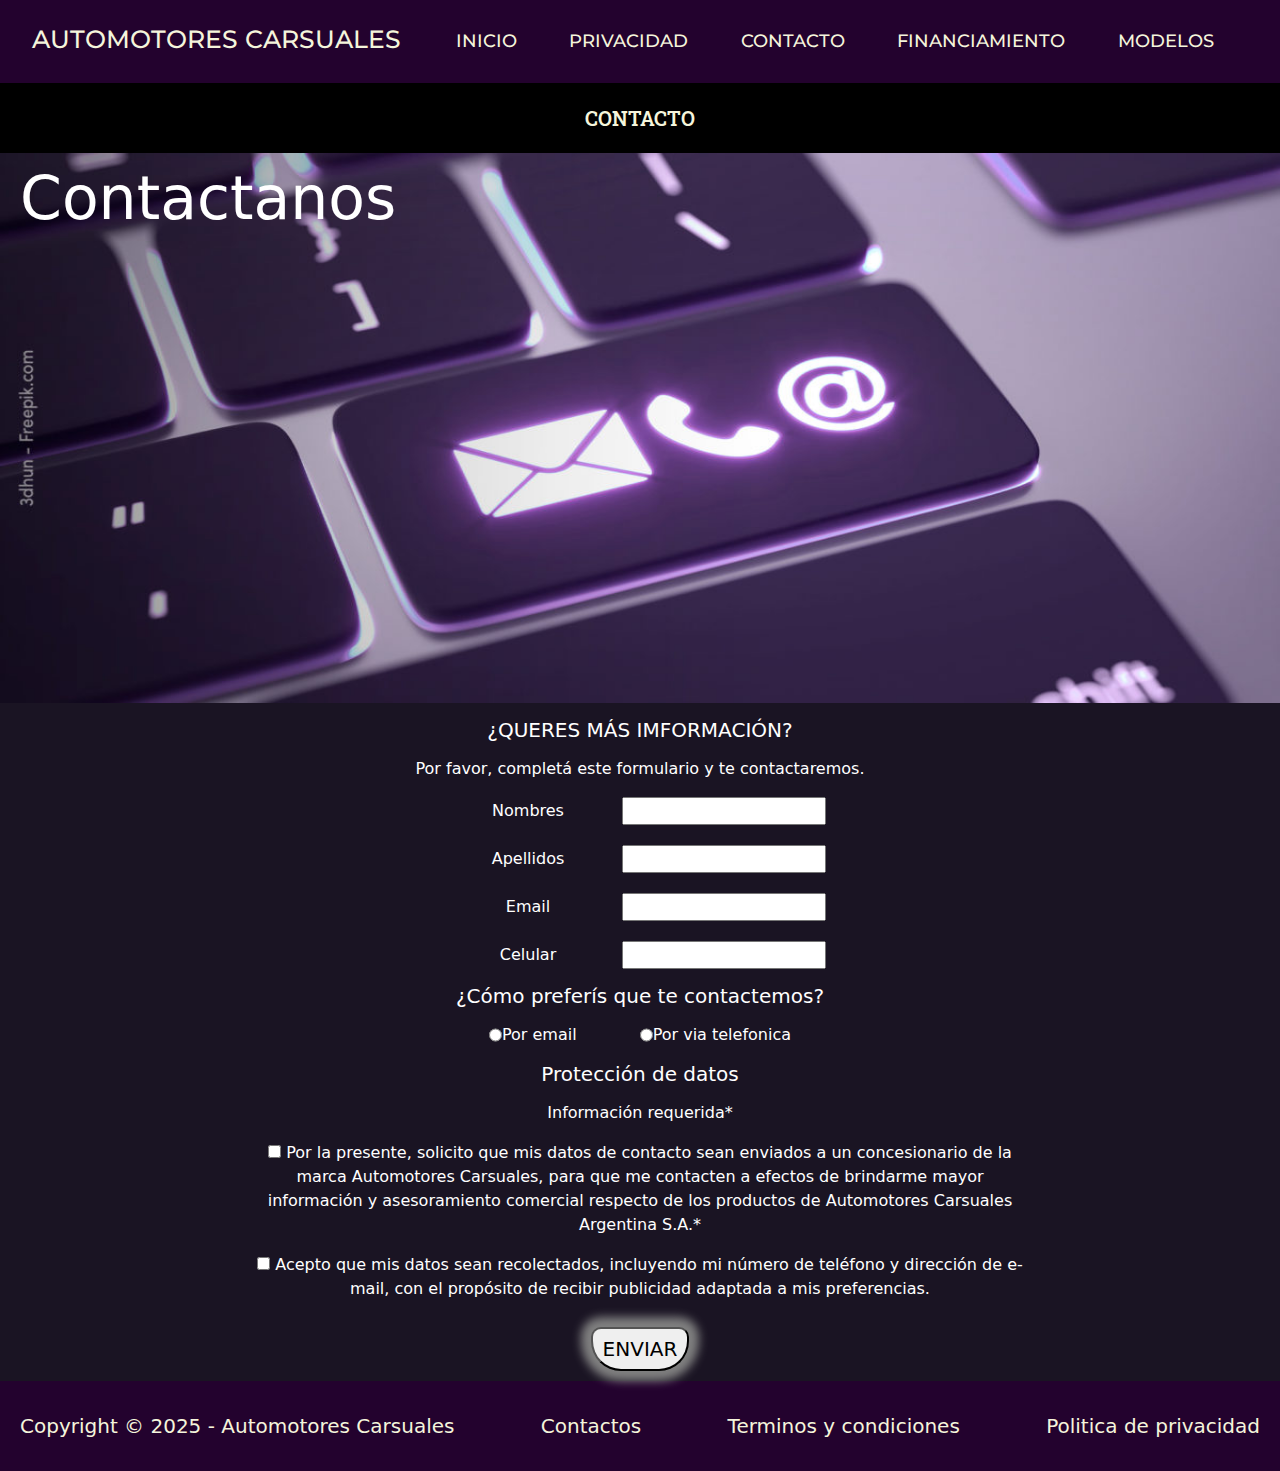
<file: page/contactos.html>
<!DOCTYPE html>
<html lang="en">
<head>
    <meta charset="UTF-8">
    <meta name="viewport" content="width=device-width, initial-scale=1.0">
    <!-- Fuentes -->
    <link rel="preconnect" href="https://fonts.googleapis.com">
    <link rel="preconnect" href="https://fonts.gstatic.com" crossorigin>
    <link href="https://fonts.googleapis.com/css2?family=Roboto+Slab:wght@100..900&display=swap" rel="stylesheet">
    <link rel="preconnect" href="https://fonts.googleapis.com">
    <link rel="preconnect" href="https://fonts.gstatic.com" crossorigin>
    <link href="https://fonts.googleapis.com/css2?family=Montserrat:ital,wght@0,100..900;1,100..900&display=swap" rel="stylesheet">
    <!-- bootstrap -->
    <link href="https://cdn.jsdelivr.net/npm/bootstrap@5.3.3/dist/css/bootstrap.min.css" rel="stylesheet" integrity="sha384-QWTKZyjpPEjISv5WaRU9OFeRpok6YctnYmDr5pNlyT2bRjXh0JMhjY6hW+ALEwIH" crossorigin="anonymous">
    <!-- ------------ -->
    <link rel="stylesheet" href="https://cdnjs.cloudflare.com/ajax/libs/animate.css/4.1.1/animate.min.css"/>
    <!-- css -->
    <link rel="stylesheet" href="../css/stilos.css">
    <title>Automotores Carsuales</title>
</head>
<body class="bodyContactos">
    <header>
        <nav class="navBarra navbar navbar-expand-lg">
            <div class="container-fluid">
                <div>
                    <h1 class="animate__animated animate__backInLeft">
                        <a class="navbar-brand text-center" href="../index.html">AUTOMOTORES CARSUALES</a>
                    </h1>
                </div>
                <button class="navbar-toggler" type="button" data-bs-toggle="collapse" data-bs-target="#navbarSupportedContent" aria-controls="navbarSupportedContent" aria-expanded="false" aria-label="Toggle navigation">
                <span class="navbar-toggler-icon"></span>
                </button>
                <div class="collapse navbar-collapse" id="navbarSupportedContent">
                    <ul class="navbar-nav col">
                        <li class="nav-item">
                            <a class="nav-link" href="../index.html">INICIO</a>
                        </li>
                        <li class="nav-item">
                            <a class="nav-link" href="privacidad.html">PRIVACIDAD</a>
                        </li>
                        <li class="nav-item">
                            <a class="nav-link" href="contactos.html">CONTACTO</a>
                        </li>
                        <li class="nav-item">
                            <a class="nav-link" href="financiamiento.html">FINANCIAMIENTO</a>
                        </li>
                        <li class="nav-item">    
                            <a class="nav-link" href="modelos.html">MODELOS</a>
                        </li>
                    </ul>
                </div>
            </div>
        </nav>
            <p class="frase fw-semibold">
                CONTACTO
            </p>
    </header>
    <main class="mainContactos">
        <div class="contactanos">
            <p>Contactanos</p>
        </div>
    </main>
    <section class="sectionContactos">
        <form class="formcontacto">
            <div>
                <h2>
                    ¿QUERES MÁS IMFORMACIÓN?
                </h2>
                <p>
                    Por favor, completá este formulario y te contactaremos.
                </p>
            </div>
            <div class="formulario">
                    <label for="nombres">Nombres </label> 
                    <input type="text" id="nombres" required> 
                    <label for="apellidos">Apellidos</label> 
                    <input type="text" id="apellidos" required>
                    <label for="email">Email</label>
                    <input type="email" id="email" required>
                    <label for="celular">Celular</label>
                    <input type="tel" id="celular" pattern="[0-9]{10}" title="Por favor inserte su numero de telefono" required>
            </div>
            <div class="divDos">
                <h2>
                    ¿Cómo preferís que te contactemos?
                </h2>
                <div>
                    <div>
                        <input type="radio" name="tilde" required>
                        <label for="porEmail">Por email</label>
                    </div>
                    <div>
                        <input type="radio" name="tilde" required>
                        <label for="porCelular">Por via telefonica</label>
                    </div>
                </div>
            </div>
            <div class="divTres">
                <h2>
                    Protección de datos
                </h2>
                <p>
                    Información requerida*
                </p>
                <p> 
                    <input type="checkbox" for "textoH2" required>
                    Por la presente, solicito que mis datos de contacto sean enviados a un concesionario de la marca Automotores Carsuales, para que me contacten a efectos de brindarme mayor información y asesoramiento comercial respecto de los productos de Automotores Carsuales Argentina S.A.*
                </p>
                <p> 
                    <input type="checkbox" for "textoH2" required>
                    Acepto que mis datos sean recolectados, incluyendo mi número de teléfono y dirección de e-mail, con el propósito de recibir publicidad adaptada a mis preferencias.  
                </p>
                <button type="submit" class="botonEnviar"><a href="enviar.html">ENVIAR</a></button>
            </div>
        </form>
    </section>
    <footer>
        <div>
            <ul>
                <li>
                    <p>Copyright © 2025 - Automotores Carsuales</p>
                </li>
                <li>
                    <a href="contactos.html">Contactos</a>
                </li>
                <li>
                    <a href="">Terminos y condiciones</a>
                </li>
                <li>
                    <a href="privacidad.html">Politica de privacidad</a>
                </li>
            </ul>
        </div>
    </footer>
    <script src="https://cdn.jsdelivr.net/npm/bootstrap@5.3.3/dist/js/bootstrap.bundle.min.js" integrity="sha384-YvpcrYf0tY3lHB60NNkmXc5s9fDVZLESaAA55NDzOxhy9GkcIdslK1eN7N6jIeHz" crossorigin="anonymous"></script>
</body>
</html>
</file>
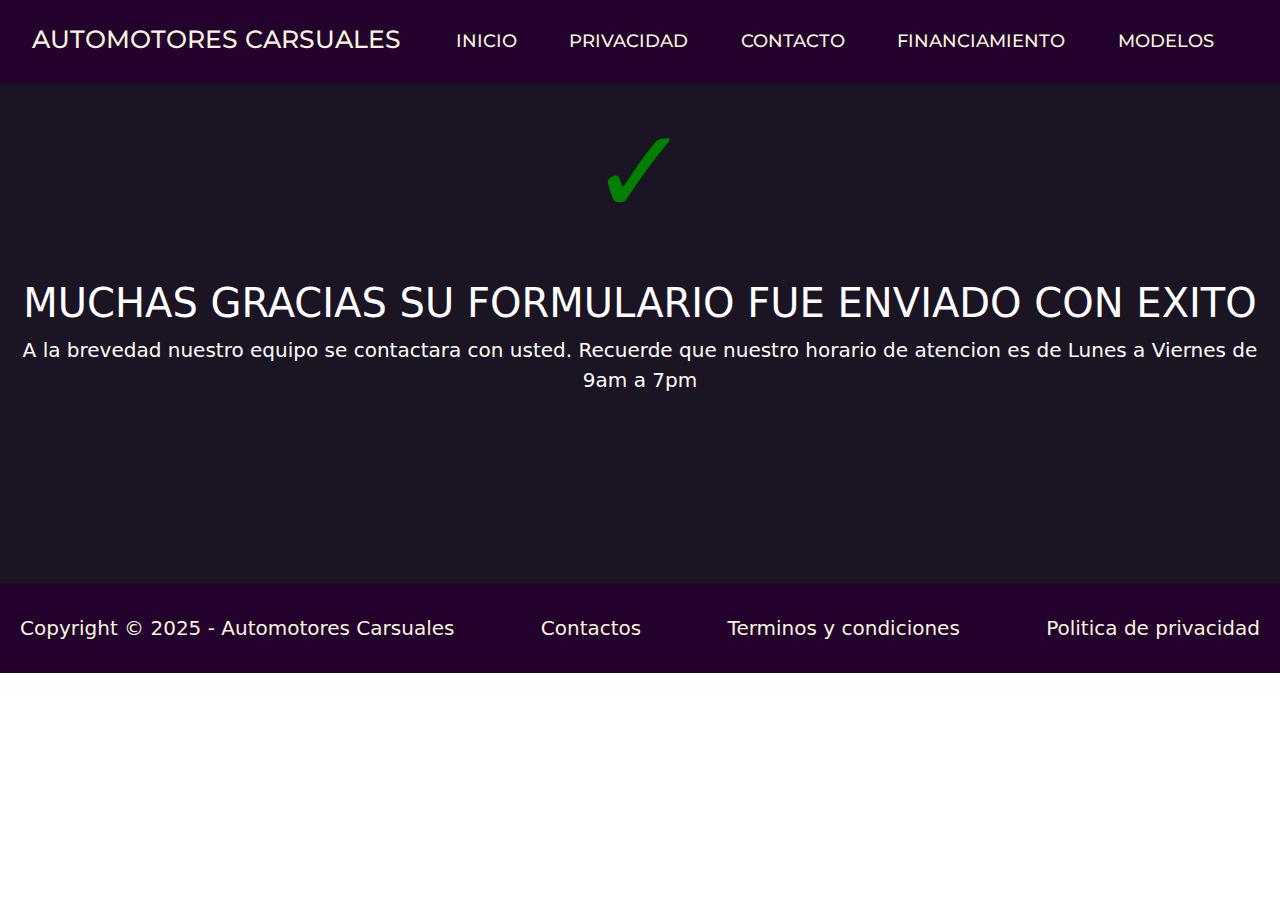
<file: page/enviar.html>
<!DOCTYPE html>
<html lang="en">
<head>
    <meta charset="UTF-8">
    <meta name="viewport" content="width=device-width, initial-scale=1.0">
    <!-- Fuentes -->
    <link rel="preconnect" href="https://fonts.googleapis.com">
    <link rel="preconnect" href="https://fonts.gstatic.com" crossorigin>
    <link href="https://fonts.googleapis.com/css2?family=Roboto+Slab:wght@100..900&display=swap" rel="stylesheet">
    <link rel="preconnect" href="https://fonts.googleapis.com">
    <link rel="preconnect" href="https://fonts.gstatic.com" crossorigin>
    <link href="https://fonts.googleapis.com/css2?family=Montserrat:ital,wght@0,100..900;1,100..900&display=swap" rel="stylesheet">
    <!-- bootstrap -->
    <link href="https://cdn.jsdelivr.net/npm/bootstrap@5.3.3/dist/css/bootstrap.min.css" rel="stylesheet" integrity="sha384-QWTKZyjpPEjISv5WaRU9OFeRpok6YctnYmDr5pNlyT2bRjXh0JMhjY6hW+ALEwIH" crossorigin="anonymous">
    <!-- ------------ -->
    <link rel="stylesheet" href="https://cdnjs.cloudflare.com/ajax/libs/animate.css/4.1.1/animate.min.css"/>
    <!-- css -->
    <link rel="stylesheet" href="../css/stilos.css">
    <title>Automotores Carsuales</title>
</head>
<body class="bodyEnviar">
    <header>
        <nav class="navBarra navbar navbar-expand-lg">
            <div class="container-fluid">
                <div>
                    <h1 class="animate__animated animate__backInLeft">
                        <a class="navbar-brand text-center" href="../index.html">AUTOMOTORES CARSUALES</a>
                    </h1>
                </div>
                <button class="navbar-toggler" type="button" data-bs-toggle="collapse" data-bs-target="#navbarSupportedContent" aria-controls="navbarSupportedContent" aria-expanded="false" aria-label="Toggle navigation">
                <span class="navbar-toggler-icon"></span>
                </button>
                <div class="collapse navbar-collapse" id="navbarSupportedContent">
                    <ul class="navbar-nav col">
                        <li class="nav-item">
                            <a class="nav-link" href="../index.html">INICIO</a>
                        </li>
                        <li class="nav-item">
                            <a class="nav-link" href="privacidad.html">PRIVACIDAD</a>
                        </li>
                        <li class="nav-item">
                            <a class="nav-link" href="contactos.html">CONTACTO</a>
                        </li>
                        <li class="nav-item">
                            <a class="nav-link" href="financiamiento.html">FINANCIAMIENTO</a>
                        </li>
                        <li class="nav-item">    
                            <a class="nav-link" href="modelos.html">MODELOS</a>
                        </li>
                    </ul>
                </div>
            </div>
        </nav>
    </header>
    <main class="mainEnviar">
            <p class="check">
                ✓
            </p>
            <div>
                <h1>
                    MUCHAS GRACIAS SU FORMULARIO FUE ENVIADO CON EXITO
                </h1>
                <p>
                    A la brevedad nuestro equipo se contactara con usted. Recuerde que nuestro horario de atencion es de Lunes a Viernes de 9am a 7pm
                </p>
            </div>
    </main>
<footer>
    <div>
        <ul>
            <li>
                <p>Copyright © 2025 - Automotores Carsuales</p>
            </li>
            <li>
                <a href="contactos.html">Contactos</a>
            </li>
            <li>
                <a href="">Terminos y condiciones</a>
            </li>
            <li>
                <a href="privacidad.html">Politica de privacidad</a>
            </li>
        </ul>
    </div>
</footer>
<script src="https://cdn.jsdelivr.net/npm/bootstrap@5.3.3/dist/js/bootstrap.bundle.min.js" integrity="sha384-YvpcrYf0tY3lHB60NNkmXc5s9fDVZLESaAA55NDzOxhy9GkcIdslK1eN7N6jIeHz" crossorigin="anonymous"></script>
</body>
</html>
</file>
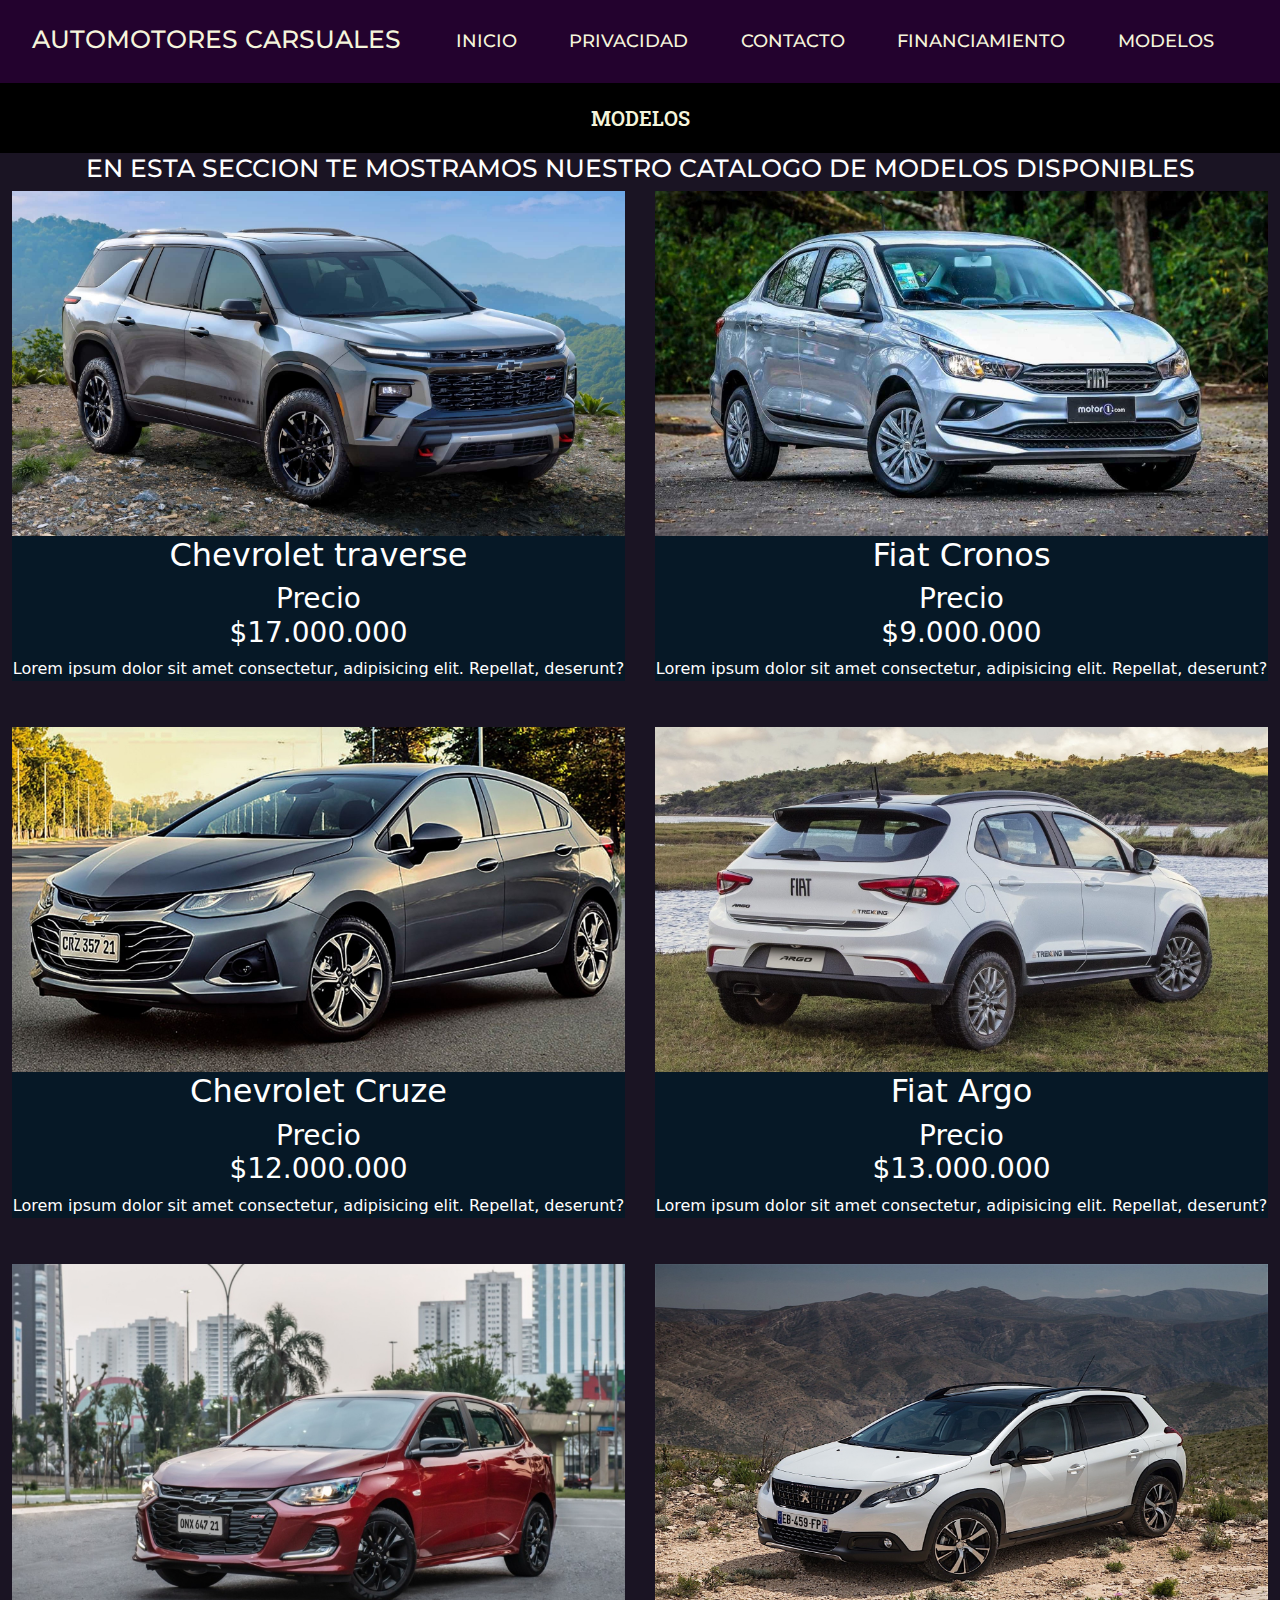
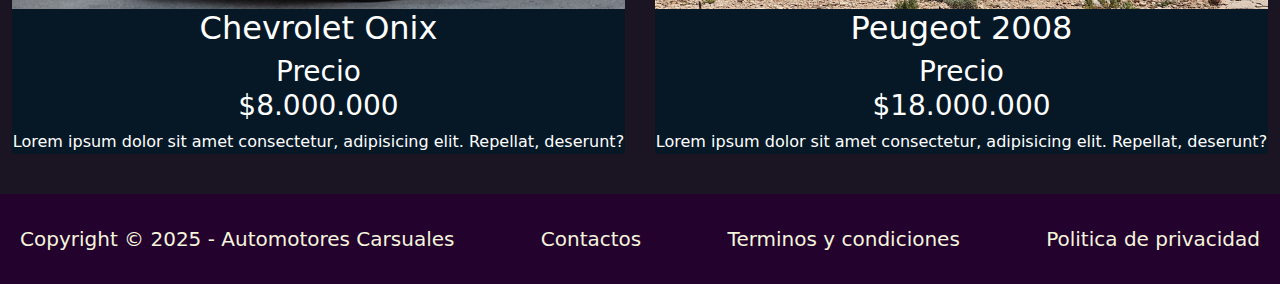
<file: page/modelos.html>
<!DOCTYPE html>
<html lang="en">
<head>
    <meta charset="UTF-8">
    <meta name="viewport" content="width=device-width, initial-scale=1.0">
    <!-- Fuentes -->
    <link rel="preconnect" href="https://fonts.googleapis.com">
    <link rel="preconnect" href="https://fonts.gstatic.com" crossorigin>
    <link href="https://fonts.googleapis.com/css2?family=Roboto+Slab:wght@100..900&display=swap" rel="stylesheet">
    <link rel="preconnect" href="https://fonts.googleapis.com">
    <link rel="preconnect" href="https://fonts.gstatic.com" crossorigin>
    <link href="https://fonts.googleapis.com/css2?family=Montserrat:ital,wght@0,100..900;1,100..900&display=swap" rel="stylesheet">
    <!-- bootstrap -->
    <link href="https://cdn.jsdelivr.net/npm/bootstrap@5.3.3/dist/css/bootstrap.min.css" rel="stylesheet" integrity="sha384-QWTKZyjpPEjISv5WaRU9OFeRpok6YctnYmDr5pNlyT2bRjXh0JMhjY6hW+ALEwIH" crossorigin="anonymous">
    <!-- ------------ -->
    <link rel="stylesheet" href="https://cdnjs.cloudflare.com/ajax/libs/animate.css/4.1.1/animate.min.css"/>
    <!-- css -->
    <link rel="stylesheet" href="../css/stilos.css">
    <title>Automotores Carsuales</title>
</head>
<body class="bodyContactos">
    <header>
        <nav class="navBarra navbar navbar-expand-lg">
            <div class="container-fluid">
                <div>
                    <h1 class="animate__animated animate__backInLeft">
                        <a class="navbar-brand text-center" href="../index.html">AUTOMOTORES CARSUALES</a>
                    </h1>
                </div>
                <button class="navbar-toggler" type="button" data-bs-toggle="collapse" data-bs-target="#navbarSupportedContent" aria-controls="navbarSupportedContent" aria-expanded="false" aria-label="Toggle navigation">
                <span class="navbar-toggler-icon"></span>
                </button>
                <div class="collapse navbar-collapse" id="navbarSupportedContent">
                    <ul class="navbar-nav col">
                        <li class="nav-item">
                            <a class="nav-link" href="../index.html">INICIO</a>
                        </li>
                        <li class="nav-item">
                            <a class="nav-link" href="privacidad.html">PRIVACIDAD</a>
                        </li>
                        <li class="nav-item">
                            <a class="nav-link" href="contactos.html">CONTACTO</a>
                        </li>
                        <li class="nav-item">
                            <a class="nav-link" href="financiamiento.html">FINANCIAMIENTO</a>
                        </li>
                        <li class="nav-item">    
                            <a class="nav-link" href="modelos.html">MODELOS</a>
                        </li>
                    </ul>
                </div>
            </div>
        </nav>
            <p class="frase fw-semibold">
                MODELOS
            </p>
    </header>
    <main class="mainModelos">
        <h1 class="text-center text-white">
            EN ESTA SECCION TE MOSTRAMOS NUESTRO CATALOGO DE MODELOS DISPONIBLES
        </h1>
        <section class="sectionModelos">
            <div class="container-fluid text-center">
                <div class="cuadroModelos">
                    <div class="divImgModelos">
                        <div class="imgmodelos">
                            <img src="../img/Chevrolet-traverse.jpg" class="img-fluid" alt="Chevrolet traverse">
                        </div>
                        <div>
                            <h2>Chevrolet traverse</h2>
                            <h3>Precio <br> $17.000.000</h3>
                            <p>Lorem ipsum dolor sit amet consectetur, adipisicing elit. Repellat, deserunt?</p>
                        </div>
                    </div>
                    <div class="divImgModelos">
                        <div class="imgmodelos">
                            <img src="../img/Cronos.jpg" class="img-fluid" alt="Fiat Cronos">
                        </div>
                        <div>
                            <h2>Fiat Cronos</h2>
                            <h3>Precio <br> $9.000.000</h3>
                            <p>Lorem ipsum dolor sit amet consectetur, adipisicing elit. Repellat, deserunt?</p>
                        </div>
                    </div>
                    <div class="divImgModelos">
                        <div class="imgmodelos">
                            <img src="../img/Cruze.jpg" class="img-fluid" alt="Chevrolet Cruze">
                        </div>
                        <div>
                            <h2>Chevrolet Cruze</h2>
                            <h3>Precio <br> $12.000.000</h3>
                            <p>Lorem ipsum dolor sit amet consectetur, adipisicing elit. Repellat, deserunt?</p>
                        </div>
                    </div>
                    <div class="divImgModelos">
                        <div class="imgmodelos">
                            <img src="../img/Fiat Argo.jpg" class="img-fluid" alt="Fiat Argo">
                        </div>
                        <div>
                            <h2>Fiat Argo</h2>
                            <h3>Precio <br> $13.000.000</h3>
                            <p>Lorem ipsum dolor sit amet consectetur, adipisicing elit. Repellat, deserunt?</p>
                        </div>
                    </div>
                    <div class="divImgModelos">
                        <div class="imgmodelos">
                            <img src="../img/Onix-2.jpg" class="img-fluid" alt="Chevrolet Onix">
                        </div>
                        <div>
                            <h2>Chevrolet Onix</h2>
                            <h3>Precio <br> $8.000.000</h3>
                            <p>Lorem ipsum dolor sit amet consectetur, adipisicing elit. Repellat, deserunt?</p>
                        </div>
                    </div>
                    <div class="divImgModelos">
                        <div class="imgmodelos">
                            <img src="../img/PEUGEOT-2008.jpg" class="img-fluid" alt="PEUGEOT-2008">
                        </div>
                        <div>
                            <h2>Peugeot 2008</h2>
                            <h3>Precio <br> $18.000.000</h3>
                            <p>Lorem ipsum dolor sit amet consectetur, adipisicing elit. Repellat, deserunt?</p>
                        </div>
                    </div>
            </div>
        </section>
        <br>
    </main>
    <footer>
        <div>
            <ul>
                <li>
                    <p>Copyright © 2025 - Automotores Carsuales</p>
                </li>
                <li>
                    <a href="contactos.html">Contactos</a>
                </li>
                <li>
                    <a href="">Terminos y condiciones</a>
                </li>
                <li>
                    <a href="privacidad.html">Politica de privacidad</a>
                </li>
            </ul>
        </div>
    </footer>
    <script src="https://cdn.jsdelivr.net/npm/bootstrap@5.3.3/dist/js/bootstrap.bundle.min.js" integrity="sha384-YvpcrYf0tY3lHB60NNkmXc5s9fDVZLESaAA55NDzOxhy9GkcIdslK1eN7N6jIeHz" crossorigin="anonymous"></script>
</body>
</html>
</file>
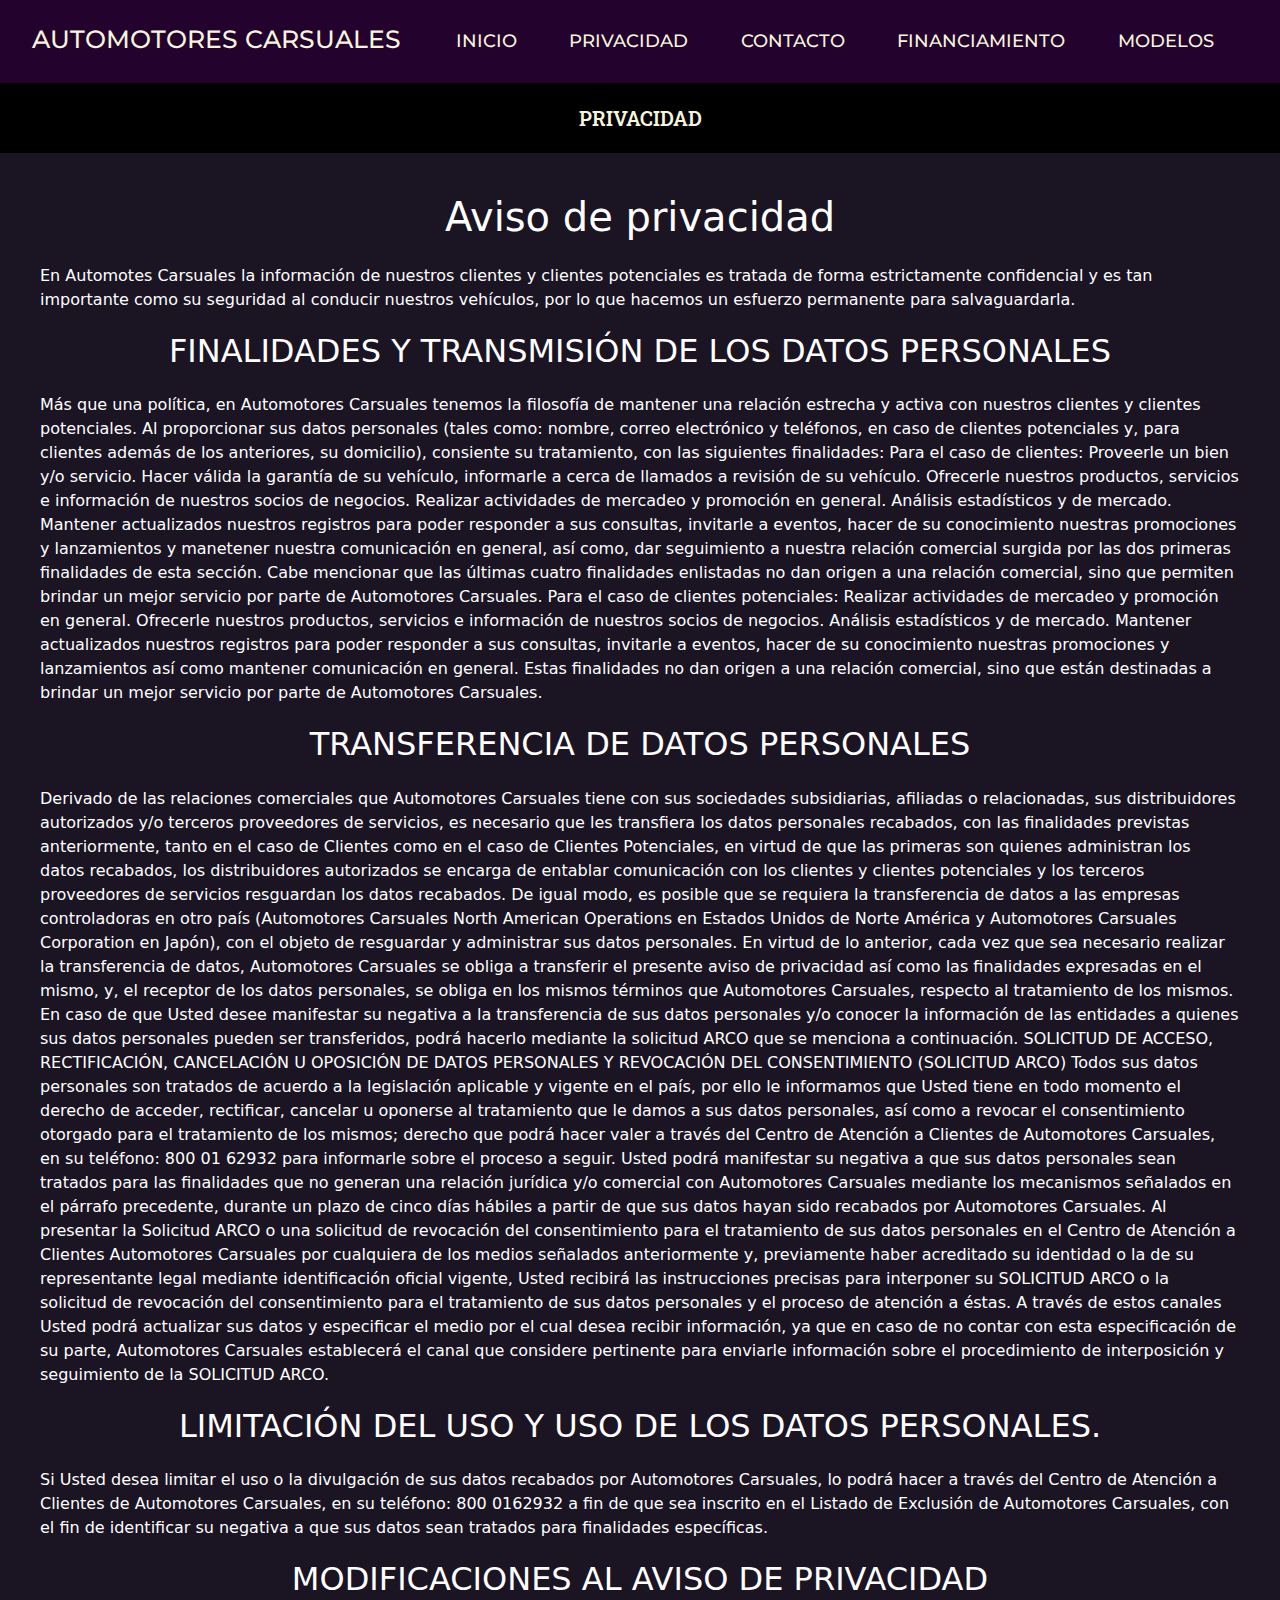
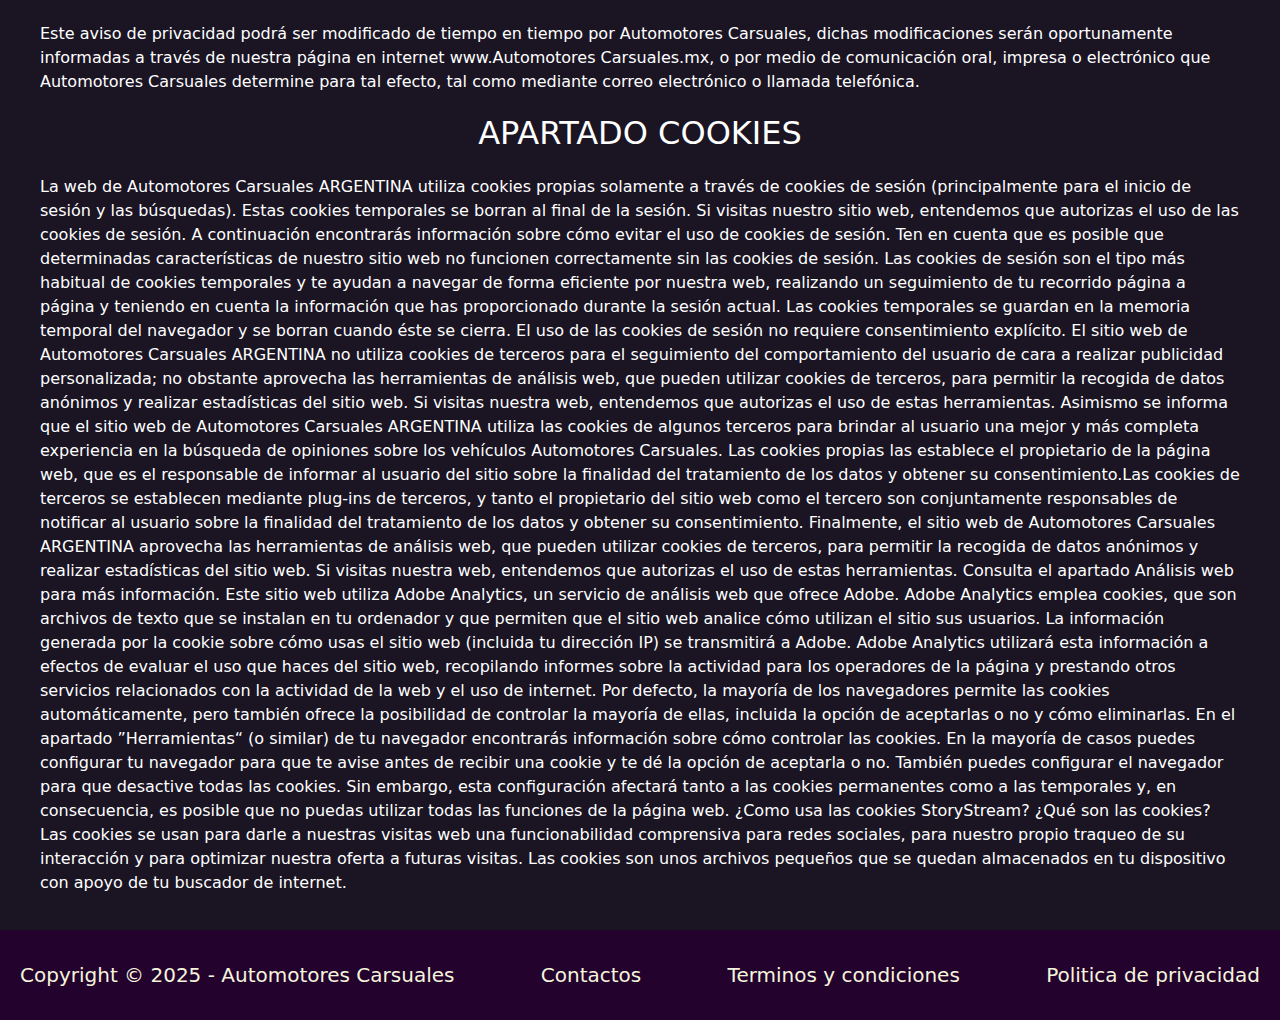
<file: page/privacidad.html>
<!DOCTYPE html>
<html lang="en">
<head>
    <meta charset="UTF-8">
    <meta name="viewport" content="width=device-width, initial-scale=1.0">
    <!-- Fuentes -->
    <link rel="preconnect" href="https://fonts.googleapis.com">
    <link rel="preconnect" href="https://fonts.gstatic.com" crossorigin>
    <link href="https://fonts.googleapis.com/css2?family=Roboto+Slab:wght@100..900&display=swap" rel="stylesheet">
    <link rel="preconnect" href="https://fonts.googleapis.com">
    <link rel="preconnect" href="https://fonts.gstatic.com" crossorigin>
    <link href="https://fonts.googleapis.com/css2?family=Montserrat:ital,wght@0,100..900;1,100..900&display=swap" rel="stylesheet">
    <!-- bootstrap -->
    <link href="https://cdn.jsdelivr.net/npm/bootstrap@5.3.3/dist/css/bootstrap.min.css" rel="stylesheet" integrity="sha384-QWTKZyjpPEjISv5WaRU9OFeRpok6YctnYmDr5pNlyT2bRjXh0JMhjY6hW+ALEwIH" crossorigin="anonymous">
    <!-- ------------ -->
    <link rel="stylesheet" href="https://cdnjs.cloudflare.com/ajax/libs/animate.css/4.1.1/animate.min.css"/>
    <!-- css -->
    <link rel="stylesheet" href="../css/stilos.css">
    <title>Automotores Carsuales</title>
</head>
<body class="bodyContactos">
    <header>
        <nav class="navBarra navbar navbar-expand-lg">
            <div class="container-fluid">
                <div>
                    <h1 class="animate__animated animate__backInLeft">
                        <a class="navbar-brand text-center" href="../index.html">AUTOMOTORES CARSUALES</a>
                    </h1>
                </div>
                <button class="navbar-toggler" type="button" data-bs-toggle="collapse" data-bs-target="#navbarSupportedContent" aria-controls="navbarSupportedContent" aria-expanded="false" aria-label="Toggle navigation">
                <span class="navbar-toggler-icon"></span>
                </button>
                <div class="collapse navbar-collapse" id="navbarSupportedContent">
                    <ul class="navbar-nav col">
                        <li class="nav-item">
                            <a class="nav-link" href="../index.html">INICIO</a>
                        </li>
                        <li class="nav-item">
                            <a class="nav-link" href="privacidad.html">PRIVACIDAD</a>
                        </li>
                        <li class="nav-item">
                            <a class="nav-link" href="contactos.html">CONTACTO</a>
                        </li>
                        <li class="nav-item">
                            <a class="nav-link" href="financiamiento.html">FINANCIAMIENTO</a>
                        </li>
                        <li class="nav-item">    
                            <a class="nav-link" href="modelos.html">MODELOS</a>
                        </li>
                    </ul>
                </div>
            </div>
        </nav>
            <p class="frase fw-semibold">
                PRIVACIDAD
            </p>
    </header>
    <main class="mainPrivacidad">
        <div>
            <h1>
                Aviso de privacidad
            </h1>
            <p>
                En Automotes Carsuales la información de nuestros clientes y clientes potenciales es tratada de forma estrictamente confidencial y es tan importante como su seguridad al conducir nuestros vehículos, por lo que hacemos un esfuerzo permanente para salvaguardarla.
            </p>
            <h2>
                FINALIDADES Y TRANSMISIÓN DE LOS DATOS PERSONALES
            </h2>
            <p>
                Más que una política, en Automotores Carsuales tenemos la filosofía de mantener una relación estrecha y activa con nuestros clientes y clientes potenciales. Al proporcionar sus datos personales (tales como: nombre, correo electrónico y teléfonos, en caso de clientes potenciales y, para clientes además de los anteriores, su domicilio), consiente su tratamiento, con las siguientes finalidades:
    
                Para el caso de clientes:
    
                Proveerle un bien y/o servicio.
                Hacer válida la garantía de su vehículo, informarle a cerca de llamados a revisión de su vehículo.
                Ofrecerle nuestros productos, servicios e información de nuestros socios de negocios.
                Realizar actividades de mercadeo y promoción en general.
                Análisis estadísticos y de mercado.
                Mantener actualizados nuestros registros para poder responder a sus consultas, invitarle a eventos, hacer de su conocimiento nuestras promociones y lanzamientos y manetener nuestra comunicación en general, así como, dar seguimiento a nuestra relación comercial surgida por las dos primeras finalidades de esta sección.
                Cabe mencionar que las últimas cuatro finalidades enlistadas no dan origen a una relación comercial, sino que permiten brindar un mejor servicio por parte de Automotores Carsuales.
    
                Para el caso de clientes potenciales:
    
                Realizar actividades de mercadeo y promoción en general.
                Ofrecerle nuestros productos, servicios e información de nuestros socios de negocios.
                Análisis estadísticos y de mercado.
                Mantener actualizados nuestros registros para poder responder a sus consultas, invitarle a eventos, hacer de su conocimiento nuestras promociones y lanzamientos así como mantener comunicación en general.
                Estas finalidades no dan origen a una relación comercial, sino que están destinadas a brindar un mejor servicio por parte de Automotores Carsuales.
            </p>
            <h2>
                TRANSFERENCIA DE DATOS PERSONALES
            </h2>
            <p>
                Derivado de las relaciones comerciales que Automotores Carsuales tiene con sus sociedades subsidiarias, afiliadas o relacionadas, sus distribuidores autorizados y/o terceros proveedores de servicios, es necesario que les transfiera los datos personales recabados, con las finalidades previstas anteriormente, tanto en el caso de Clientes como en el caso de Clientes Potenciales, en virtud de que las primeras son quienes administran los datos recabados, los distribuidores autorizados se encarga de entablar comunicación con los clientes y clientes potenciales y los terceros proveedores de servicios resguardan los datos recabados.
    
                De igual modo, es posible que se requiera la transferencia de datos a las empresas controladoras en otro país (Automotores Carsuales North American Operations en Estados Unidos de Norte América y Automotores Carsuales Corporation en Japón), con el objeto de resguardar y administrar sus datos personales.
    
                En virtud de lo anterior, cada vez que sea necesario realizar la transferencia de datos, Automotores Carsuales se obliga a transferir el presente aviso de privacidad así como las finalidades expresadas en el mismo, y, el receptor de los datos personales, se obliga en los mismos términos que Automotores Carsuales, respecto al tratamiento de los mismos.
    
                En caso de que Usted desee manifestar su negativa a la transferencia de sus datos personales y/o conocer la información de las entidades a quienes sus datos personales pueden ser transferidos, podrá hacerlo mediante la solicitud ARCO que se menciona a continuación.
    
                SOLICITUD DE ACCESO, RECTIFICACIÓN, CANCELACIÓN U OPOSICIÓN DE DATOS PERSONALES Y REVOCACIÓN DEL CONSENTIMIENTO (SOLICITUD ARCO)
                Todos sus datos personales son tratados de acuerdo a la legislación aplicable y vigente en el país, por ello le informamos que Usted tiene en todo momento el derecho de acceder, rectificar, cancelar u oponerse al tratamiento que le damos a sus datos personales, así como a revocar el consentimiento otorgado para el tratamiento de los mismos; derecho que podrá hacer valer a través del Centro de Atención a Clientes de Automotores Carsuales, en su teléfono: 800 01 62932 para informarle sobre el proceso a seguir.
    
                Usted podrá manifestar su negativa a que sus datos personales sean tratados para las finalidades que no generan una relación jurídica y/o comercial con Automotores Carsuales mediante los mecanismos señalados en el párrafo precedente, durante un plazo de cinco días hábiles a partir de que sus datos hayan sido recabados por Automotores Carsuales.
    
                Al presentar la Solicitud ARCO o una solicitud de revocación del consentimiento para el tratamiento de sus datos personales en el Centro de Atención a Clientes Automotores Carsuales por cualquiera de los medios señalados anteriormente y, previamente haber acreditado su identidad o la de su representante legal mediante identificación oficial vigente, Usted recibirá las instrucciones precisas para interponer su SOLICITUD ARCO o la solicitud de revocación del consentimiento para el tratamiento de sus datos personales y el proceso de atención a éstas.
    
                A través de estos canales Usted podrá actualizar sus datos y especificar el medio por el cual desea recibir información, ya que en caso de no contar con esta especificación de su parte, Automotores Carsuales establecerá el canal que considere pertinente para enviarle información sobre el procedimiento de interposición y seguimiento de la SOLICITUD ARCO.
            </p>
            <h2>
                LIMITACIÓN DEL USO Y USO DE LOS DATOS PERSONALES.
            </h2>
            <p>
                Si Usted desea limitar el uso o la divulgación de sus datos recabados por Automotores Carsuales, lo podrá hacer a través del Centro de Atención a Clientes de Automotores Carsuales, en su teléfono: 800 0162932 a fin de que sea inscrito en el Listado de Exclusión de Automotores Carsuales, con el fin de identificar su negativa a que sus datos sean tratados para finalidades específicas.
            </p>
            <h2>
                MODIFICACIONES AL AVISO DE PRIVACIDAD
            </h2>
            <p>
                Este aviso de privacidad podrá ser modificado de tiempo en tiempo por Automotores Carsuales, dichas modificaciones serán oportunamente informadas a través de nuestra página en internet www.Automotores Carsuales.mx, o por medio de comunicación oral, impresa o electrónico que Automotores Carsuales determine para tal efecto, tal como mediante correo electrónico o llamada telefónica.
            </p>
            <h2>
                APARTADO COOKIES
            </h2>
            <p>
                La web de Automotores Carsuales ARGENTINA utiliza cookies propias solamente a través de cookies de sesión (principalmente para el inicio de sesión y las búsquedas). Estas cookies temporales se borran al final de la sesión. Si visitas nuestro sitio web, entendemos que autorizas el uso de las cookies de sesión. A continuación encontrarás información sobre cómo evitar el uso de cookies de sesión. Ten en cuenta que es posible que determinadas características de nuestro sitio web no funcionen correctamente sin las cookies de sesión.
                
                Las cookies de sesión son el tipo más habitual de cookies temporales y te ayudan a navegar de forma eficiente por nuestra web, realizando un seguimiento de tu recorrido página a página y teniendo en cuenta la información que has proporcionado durante la sesión actual. Las cookies temporales se guardan en la memoria temporal del navegador y se borran cuando éste se cierra. El uso de las cookies de sesión no requiere consentimiento explícito.
                
                El sitio web de Automotores Carsuales ARGENTINA no utiliza cookies de terceros para el seguimiento del comportamiento del usuario de cara a realizar publicidad personalizada; no obstante aprovecha las herramientas de análisis web, que pueden utilizar cookies de terceros, para permitir la recogida de datos anónimos y realizar estadísticas del sitio web. Si visitas nuestra web, entendemos que autorizas el uso de estas herramientas.
                
                Asimismo se informa que el sitio web de Automotores Carsuales ARGENTINA utiliza las cookies de algunos terceros para brindar al usuario una mejor y más completa experiencia en la búsqueda de opiniones sobre los vehículos Automotores Carsuales.
                
                Las cookies propias las establece el propietario de la página web, que es el responsable de informar al usuario del sitio sobre la finalidad del tratamiento de los datos y obtener su consentimiento.Las cookies de terceros se establecen mediante plug-ins de terceros, y tanto el propietario del sitio web como el tercero son conjuntamente responsables de notificar al usuario sobre la finalidad del tratamiento de los datos y obtener su consentimiento.
                
                Finalmente, el sitio web de Automotores Carsuales ARGENTINA aprovecha las herramientas de análisis web, que pueden utilizar cookies de terceros, para permitir la recogida de datos anónimos y realizar estadísticas del sitio web. Si visitas nuestra web, entendemos que autorizas el uso de estas herramientas. Consulta el apartado Análisis web para más información.
                
                Este sitio web utiliza Adobe Analytics, un servicio de análisis web que ofrece Adobe. Adobe Analytics emplea cookies, que son archivos de texto que se instalan en tu ordenador y que permiten que el sitio web analice cómo utilizan el sitio sus usuarios. La información generada por la cookie sobre cómo usas el sitio web (incluida tu dirección IP) se transmitirá a Adobe. Adobe Analytics utilizará esta información a efectos de evaluar el uso que haces del sitio web, recopilando informes sobre la actividad para los operadores de la página y prestando otros servicios relacionados con la actividad de la web y el uso de internet.
                
                Por defecto, la mayoría de los navegadores permite las cookies automáticamente, pero también ofrece la posibilidad de controlar la mayoría de ellas, incluida la opción de aceptarlas o no y cómo eliminarlas. En el apartado ”Herramientas“ (o similar) de tu navegador encontrarás información sobre cómo controlar las cookies. En la mayoría de casos puedes configurar tu navegador para que te avise antes de recibir una cookie y te dé la opción de aceptarla o no. También puedes configurar el navegador para que desactive todas las cookies. Sin embargo, esta configuración afectará tanto a las cookies permanentes como a las temporales y, en consecuencia, es posible que no puedas utilizar todas las funciones de la página web.
                
                
                ¿Como usa las cookies StoryStream?
                
                ¿Qué son las cookies?
                
                Las cookies se usan para darle a nuestras visitas web una funcionabilidad comprensiva para redes sociales, para nuestro propio traqueo de su interacción y para optimizar nuestra oferta a futuras visitas. Las cookies son unos archivos pequeños que se quedan almacenados en tu dispositivo con apoyo de tu buscador de internet.
            </p>
        </div>
    </main>
    <footer>
        <div>
            <ul>
                <li>
                    <p>Copyright © 2025 - Automotores Carsuales</p>
                </li>
                <li>
                    <a href="contactos.html">Contactos</a>
                </li>
                <li>
                    <a href="">Terminos y condiciones</a>
                </li>
                <li>
                    <a href="privacidad.html">Politica de privacidad</a>
                </li>
            </ul>
        </div>
    </footer>
    <script src="https://cdn.jsdelivr.net/npm/bootstrap@5.3.3/dist/js/bootstrap.bundle.min.js" integrity="sha384-YvpcrYf0tY3lHB60NNkmXc5s9fDVZLESaAA55NDzOxhy9GkcIdslK1eN7N6jIeHz" crossorigin="anonymous"></script>
</body>
</html>
</file>
<file: css/stilos.css>
* {
  margin: 0;
  padding: 0;
}

html {
  font-size: 62.5;
}

/* NAVBARRA*/
.navBarra {
  padding: 10px;
  background-color: rgb(35, 2, 46);
}
.navBarra div div h1 {
  margin-bottom: 15px;
}
.navBarra div div h1 :hover {
  box-shadow: 0 0 20px silver;
  transition: 0.5s;
  color: black;
  background-color: azure;
  border-radius: 20px;
}
.navBarra div div h1 a {
  margin: 0;
  padding: 5px 10px;
  border-radius: 20px;
  color: #f5f5dc;
  font-family: "Montserrat", serif;
  font-weight: 500;
  font-size: 25px;
}
.navBarra div div ul {
  display: flex;
  flex-direction: row;
  justify-content: space-evenly;
}
.navBarra div div ul li :hover {
  border-radius: 20px;
  box-shadow: 0 0 20px silver;
  color: black;
  background-color: azure;
  transition: 0.5s;
  font-weight: 600;
}
.navBarra div div ul li a {
  text-decoration: none;
  border-radius: 20px;
  color: #f5f5dc;
  font-family: "Montserrat", serif;
  font-weight: 500;
  font-size: 18px;
}

.frase {
  font-family: "Roboto Slab", serif;
  font-optical-sizing: auto;
  font-weight: 300;
  font-style: normal;
  background-color: black;
  color: #f5f5dc;
  text-align: center;
  font-size: 20px;
  padding: 20px 0;
  margin: 0;
}

.mainIndex {
  background-color: rgb(26, 20, 35);
}
.mainIndex .imgBanner {
  width: 100%;
}
.mainIndex .imgBanner img {
  width: 100%;
}
.mainIndex h2 {
  padding-top: 20px;
  color: black;
  background-color: silver;
  text-align: center;
}
.mainIndex .divColumnaIndex {
  display: flex;
  flex-direction: column;
  justify-content: center;
  align-items: center;
}
.mainIndex .divColumnaIndex div {
  width: 600px;
  height: 400px;
}
.mainIndex .divColumnaIndex div img {
  border-radius: 5px;
  width: 100%;
}
.mainIndex .divColumnaIndex p {
  font-family: "Montserrat", serif;
  font-optical-sizing: auto;
  font-weight: 400;
  font-style: normal;
  font-size: 20px;
  padding: 20px 0;
  font-weight: bold solid 50px;
  text-align: center;
}
.mainIndex .divColumnaIndex .pChevrolet {
  background-color: rgb(236, 154, 41);
  width: 100%;
}
.mainIndex .divColumnaIndex .pPeugeot {
  background-color: rgb(242, 247, 242);
  width: 100%;
}
.mainIndex .divColumnaIndex .pFiat {
  background-color: rgb(168, 32, 26);
  width: 100%;
}
.mainIndex .divColumnaIndex .pFord {
  background-color: rgb(16, 152, 247);
  width: 100%;
}
.mainIndex .finMainIndex {
  margin: 0 10px;
  padding: 10px 0;
  color: rgb(188, 189, 192);
  text-align: center;
}

.mainPrivacidad {
  background-color: rgb(26, 20, 35);
  color: white;
}
.mainPrivacidad div {
  margin: 30px;
}
.mainPrivacidad div h1, .mainPrivacidad div h2 {
  text-align: center;
  padding: 10px;
}
.mainPrivacidad div p {
  margin: 5px 10px;
  padding: 5px 0;
}

.bodyContactos {
  background-color: rgb(26, 20, 35);
}
.bodyContactos .mainContactos {
  background-image: url(../img/20-08-t-commerce-1200x600.jpg);
  background-repeat: no-repeat;
  background-size: 100% 100%;
}
.bodyContactos .mainContactos .contactanos {
  height: 550px;
  font-size: 60px;
  padding-left: 20px;
  color: white;
}
.bodyContactos .sectionContactos .formcontacto {
  color: white;
  display: flex;
  flex-direction: column;
  align-items: center;
  text-align: center;
}
.bodyContactos .sectionContactos .formcontacto div h2 {
  margin: 15px 0;
  font-size: 20px;
}
.bodyContactos .sectionContactos .formcontacto .formulario {
  width: 100%;
  display: grid;
  grid-template-columns: 0.2fr 0.2fr;
  grid-template-rows: 0.5fr 0.5fr 0.5fr 0.5fr;
  width: 75%;
  gap: 20px;
  grid-template-areas: "label1 input1" "label2 input2" "label3 input3" "label4 input4";
  justify-content: center;
  align-items: center;
}
.bodyContactos .sectionContactos .formcontacto .formulario div label {
  grid-area: label1;
}
.bodyContactos .sectionContactos .formcontacto .formulario div input {
  grid-area: input1;
}
.bodyContactos .sectionContactos .formcontacto .formulario div label {
  grid-area: label2;
}
.bodyContactos .sectionContactos .formcontacto .formulario div input {
  grid-area: input2;
}
.bodyContactos .sectionContactos .formcontacto .formulario div label {
  grid-area: label3;
}
.bodyContactos .sectionContactos .formcontacto .formulario div input {
  grid-area: input3;
}
.bodyContactos .sectionContactos .formcontacto .formulario div label {
  grid-area: label4;
}
.bodyContactos .sectionContactos .formcontacto .formulario div input {
  grid-area: input4;
}
.bodyContactos .sectionContactos .formcontacto .divDos h2 {
  margin: 15px 30px;
}
.bodyContactos .sectionContactos .formcontacto .divDos div {
  display: flex;
  flex-direction: row;
  justify-content: space-evenly;
}
.bodyContactos .sectionContactos .formcontacto .divDos div div p {
  margin: 15px 30px;
}
.bodyContactos .sectionContactos .formcontacto .divTres {
  width: 60%;
}
.bodyContactos .sectionContactos .formcontacto .divTres h2 {
  margin: 15px 30px;
}
.bodyContactos .sectionContactos .formcontacto .divTres .botonEnviar {
  box-shadow: 0px 0px 10px 10px grey;
  font-size: 20px;
  font-weight: 500;
  margin: 10px;
  padding: 5px 10px;
  border-radius: 10px 10px 30px 30px;
  text-decoration: none;
}
.bodyContactos .sectionContactos .formcontacto .divTres .botonEnviar a {
  color: black;
  text-decoration: none;
}

.bodyEnviar .mainEnviar {
  background-color: rgb(26, 20, 35);
  height: 500px;
  display: block;
  text-align: center;
  justify-items: center;
  align-items: center;
  color: white;
}
.bodyEnviar .mainEnviar .check {
  color: green;
  font-size: 120px;
  width: 20%;
}
.bodyEnviar .mainEnviar div {
  font-size: 20px;
}

.mainFinanciamiento {
  background-color: rgb(26, 20, 35);
}
.mainFinanciamiento .tituloFin {
  text-align: center;
  font-family: "Roboto Slab", serif;
  font-optical-sizing: auto;
  font-weight: 300;
  background: silver;
  padding: 10px 0;
}
.mainFinanciamiento .divH2Fin {
  color: yellow;
  padding: 20px;
}
.mainFinanciamiento .divImgFinanciamiento {
  display: grid;
  grid-template-columns: 1fr 1fr 1fr;
  gap: 15px;
  width: 100%;
  height: 100%;
  font-size: 20px;
  text-align: center;
  padding: 15px 0;
}
.mainFinanciamiento .divImgFinanciamiento .col1 {
  display: grid;
  grid-template-rows: 1fr 0.1fr;
  gap: 15px;
  text-align: center;
}
.mainFinanciamiento .divImgFinanciamiento .col1 img {
  width: 100%;
  height: 100%;
}
.mainFinanciamiento .divImgFinanciamiento .col1 .nombreYfinanciamiento {
  font-size: 20px;
  text-align: center;
  padding: 15px 0;
  margin: 0 10px;
  background-color: rgb(24, 48, 89);
}
.mainFinanciamiento .parrafoFin {
  background-color: rgb(26, 20, 35);
  margin: 0;
  padding: 10px;
  color: white;
  text-align: center;
}
.mainFinanciamiento section .divNumerosFinanciamineto {
  display: flex;
  flex-direction: row;
  justify-content: space-around;
  gap: 20px;
  background-color: #f5f5dc;
}
.mainFinanciamiento section .divNumerosFinanciamineto .ctf {
  display: flex;
  flex-direction: column;
  justify-content: space-between;
}
.mainFinanciamiento section .divNumerosFinanciamineto .ctf p {
  font-size: 20px;
}
.mainFinanciamiento section .divNumerosFinanciamineto .ctf div .numeros {
  font-size: 90px;
  margin: 0;
}
.mainFinanciamiento section .divNumerosFinanciamineto .centro {
  display: flex;
  flex-direction: column;
  justify-content: space-between;
}
.mainFinanciamiento section .divNumerosFinanciamineto .centro div p {
  font-size: 20px;
}
.mainFinanciamiento section .divNumerosFinanciamineto .centro div div .numeros {
  font-size: 30px;
  margin: 0;
}

.mainModelos {
  background-color: rgb(26, 20, 35);
}
.mainModelos h1 {
  text-decoration: none;
  font-size: 25px;
  font-family: "Montserrat", serif;
}
.mainModelos .sectionModelos div .cuadroModelos {
  display: grid;
  grid-template-columns: 1fr 1fr;
  grid-template-rows: 1fr 1fr 1fr;
  gap: 30px;
  align-items: center;
  justify-items: center;
}
.mainModelos .sectionModelos div .cuadroModelos .divImgModelos div {
  background-color: rgb(6, 24, 38);
  color: white;
}

footer {
  background-color: rgb(35, 2, 46);
}
footer div {
  color: #f5f5dc;
}
footer div ul {
  display: flex;
  flex-direction: row;
  justify-content: space-between;
  padding: 30px 0;
  margin: 0;
  text-align: center;
  list-style: none;
}
footer div ul li {
  padding: 0 20px;
}
footer div ul li p {
  font-size: 20px;
  margin: 0;
}
footer div ul li a {
  text-decoration: none;
  font-size: 20px;
  color: #f5f5dc;
}

@media screen and (max-width: 750px) {
  .navBarra div div h1 {
    margin: 0;
  }
  .navBarra div div ul {
    display: flex;
    flex-direction: column;
    text-align: end;
  }
  .frase {
    font-size: 15px;
  }
  .mainIndex .h2Index {
    font-size: 13px;
    padding: 5px 30px;
  }
  .mainIndex .divColumnaIndex div {
    width: 400px;
  }
  .mainIndex .divColumnaIndex p {
    margin: 0;
  }
  .bodyContactos .mainContactos .contactanos {
    height: 300px;
    font-size: 30px;
  }
  .bodyContactos .sectionContactos .formcontacto {
    margin: 20px;
  }
  .bodyEnviar .mainEnviar {
    height: 300px;
  }
  .bodyEnviar .mainEnviar .check {
    color: green;
    font-size: 80px;
    width: 20%;
  }
  .bodyEnviar .mainEnviar div h1 {
    font-size: 15px;
  }
  .bodyEnviar .mainEnviar div p {
    font-size: 10px;
  }
  .mainFinanciamiento .divImgFinanciamiento {
    display: inline;
  }
  .mainFinanciamiento .divImgFinanciamiento .col1 {
    display: inline;
  }
  .mainFinanciamiento .divImgFinanciamiento .col1 .nombreYfinanciamiento {
    margin: 20px 0;
  }
  .mainFinanciamiento .parrafoFin {
    font-size: 15px;
  }
  .mainFinanciamiento section .divNumerosFinanciamineto {
    display: flex;
    flex-direction: column;
  }
  .mainFinanciamiento section .divNumerosFinanciamineto .ctf div .numeros {
    font-size: 70px;
    padding: 20px 0;
  }
  .mainFinanciamiento section .divNumerosFinanciamineto .centro div div .numeros {
    text-align: center;
    font-size: 25px;
  }
  .mainFinanciamiento section .divNumerosFinanciamineto div .tea {
    text-align: center;
    margin: 20px 0;
  }
  .mainModelos h1 {
    font-size: 15px;
    padding: 10px;
  }
  .mainModelos .sectionModelos div .cuadroModelos {
    display: inline;
  }
  /* footer */
  footer {
    display: inline;
  }
  footer div ul {
    display: flex;
    flex-direction: column;
    gap: 25px;
    background-color: rgb(35, 2, 46);
  }
}

/*# sourceMappingURL=stilos.css.map */
</file>
